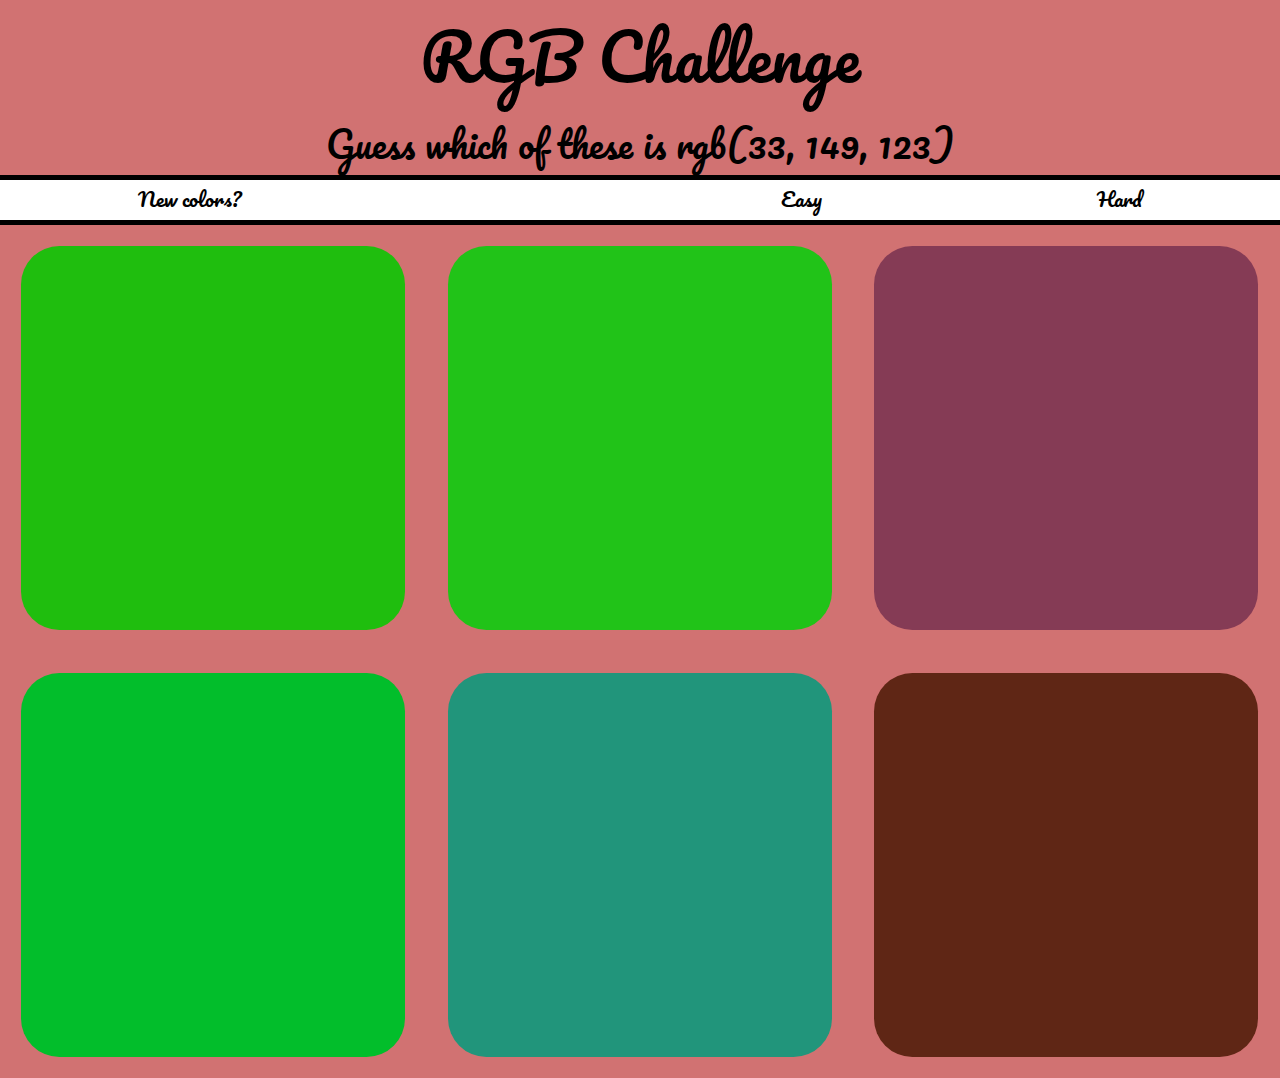
<file: simple_game/index.html>
<!DOCTYPE html>
<html>
<head>
    <meta charset="utf-8" />
    <title>RGB</title>
    <meta name="viewport" content="width=device-width, initial-scale=1">
    <link rel="stylesheet" type="text/css" media="screen" href="main.css" />
    <link href="https://fonts.googleapis.com/css?family=Pacifico" rel="stylesheet">
</head>
<body>
    
    <div id="page-title">RGB Challenge</div>
    <div id="page-sub-title"></div>
    
    <div id="navbar">
        <button class="nav-content" id="restart">New colors?</button>
        <div class="nav-content" id="status"></div>
        <button class="nav-content" id="easy-mode" class="diffucult">Easy</button>
        <button class="nav-content" id="hard-mode" class="diffucult">Hard</button>
    </div>

    <div id="squares-container">
        <!-- <div id="square"></div>  x6 || x3 --> 
    </div>

    <script src="main.js"></script>
</body>
</html>
</file>
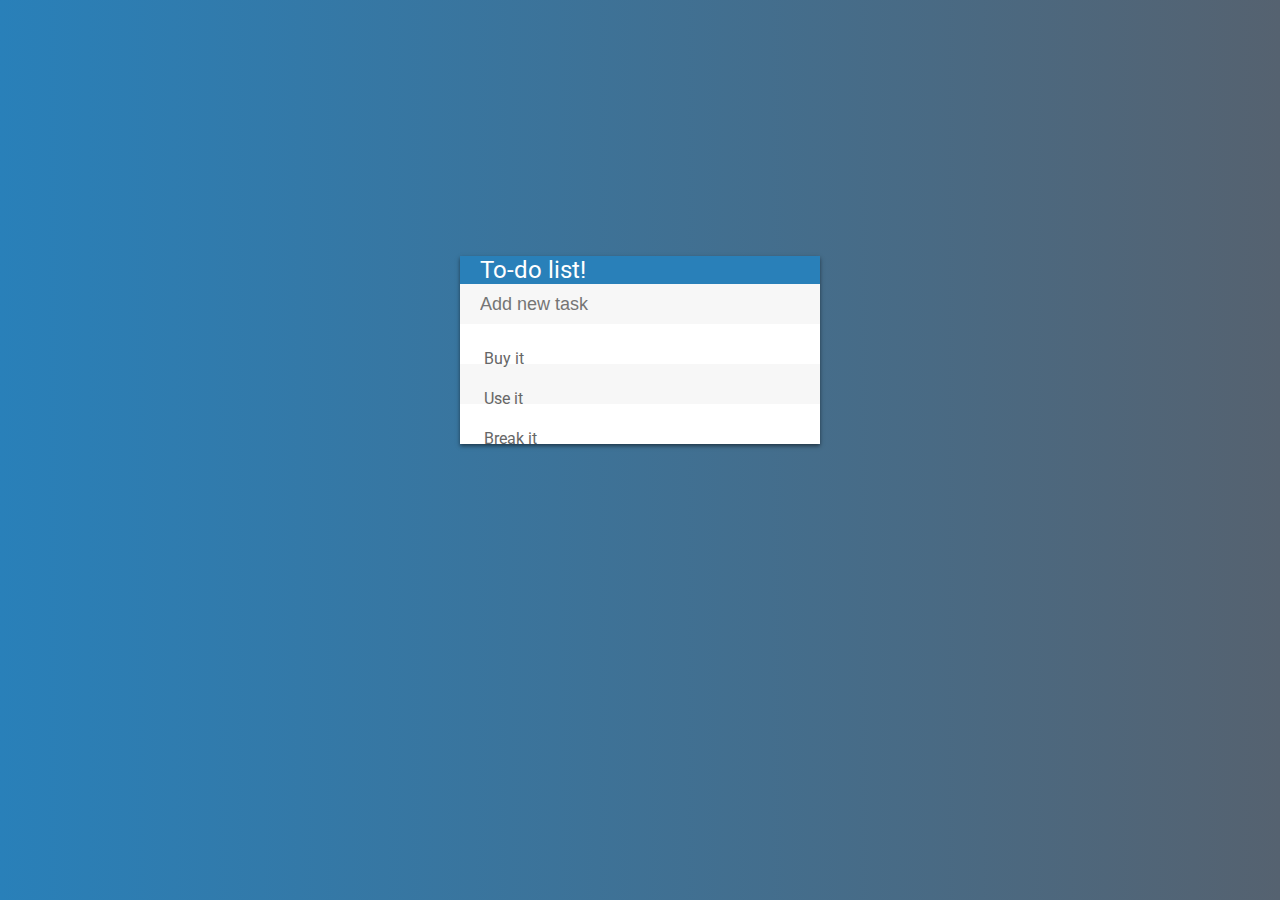
<file: to_do_list/index.html>
<!DOCTYPE html>
<html lang="pt-BR">
<head>
    <meta charset="UTF-8">
    <title>To-do list</title>
    <link rel="stylesheet" href="../to_do_list/assets/css/styles.css">
    <link href="https://fonts.googleapis.com/css?family=Roboto" rel="stylesheet">
    <link rel="stylesheet" href="https://use.fontawesome.com/releases/v5.5.0/css/all.css" integrity="sha384-B4dIYHKNBt8Bc12p+WXckhzcICo0wtJAoU8YZTY5qE0Id1GSseTk6S+L3BlXeVIU" crossorigin="anonymous">
    <script src="../to_do_list/assets/js/lib/jquery-3.3.1.js"></script>
</head>
<body>
    <div id="general-container">
        <div id="header">
            <h1>To-do list!</h1>
            <i id="show-new-task" class="fas fa-angle-down"></i>
        </div>
        <input id="new-task" type="text" placeholder="Add new task">
        <ul id="tasks">
                <li><span><i class="fas fa-trash"></i></span> Buy it</li>
                <li><span><i class="fas fa-trash"></i></span> Use it</li>
                <li><span><i class="fas fa-trash"></i></span> Break it</li>
        </ul>
    </div>
    


    <script src="../to_do_list/assets/js/index.js"></script>
</body>
</html>
</file>
<file: simple_game/main.css>
* {
    box-sizing: border-box;
}

body {
    font-family: 'Pacifico', cursive;
    font-size: 4em;
    background-color: #d17272;
    margin: 0;
}

#page-title, #page-sub-title {
    display: flex;
    justify-content: center;
    text-align: center;
}

#page-sub-title {
    font-size: calc(4em - 220px);
    text-align: center;
}

#navbar {
    display: flex;
    justify-content: space-around;
    background-color: white;
    border-top: 5px solid black;
    border-bottom: 5px solid black;
    height: 50px;
}

#restart, #easy-mode, #hard-mode, #status {
    font-family: 'Pacifico', cursive;
    border: 0;
    background-color: inherit;
    height: 30px;
    font-size: 20px;
    transition: all 0.6s;
}

#square {
    background-color: black;
    width: 30%;
    margin: 1.66%;
    padding: 0 0 30% 0;
    float: left;
    border-radius: 10%;
    transition: background 0.3s;
}

.nav-content:hover {
    color: lightcoral;
}
</file>
<file: to_do_list/assets/css/styles.css>
body {
    margin: 0;
    font-family: 'Roboto', sans-serif;
    background: #4ECDC4;  
    background: -webkit-linear-gradient(to left, #556270, #2980b9);  
    background: linear-gradient(to left, #556270, #2980b9); 


}

#header {
    display: flex;
    justify-content: space-between;
    background-color: #2980b9;
}

h1 {
    margin: 0;
    padding-left: 20px;
    color: white;
    font-size: 24px;
    font-weight: normal;
}

div i {
    margin: auto 0;
    padding-right:20px;
    color: white;
}

#tasks {
    list-style: none;
    margin: 0;
    padding: 0;
}

#new-task {
    outline: none;
    border: 0;
    background-color: #f7f7f7;
    width: 100%;
    padding: 13px 13px 13px 20px;
    height: 40px;
    font-size: 18px;
    box-sizing: border-box;
}

#new-task:focus {
    background-color: #fff;
    border: 3px solid #2980b9;
}

li {
    background-color: white;
    height: 40px;
    line-height: 40px;
    color: #666;
    user-select: none;
}

li:nth-child(2n) {
    background-color: #f7f7f7;
}

li i {
    color: white;
    padding: 0;
}

li:hover span {
    width: 40px;
    opacity: 1;
}

span {
    background-color: #e74c3c;
    height: 40px;
    margin-right: 20px;
    text-align: center;
    width: 0;
    display: inline-block;
    transition: 0.2s linear;
    opacity: 0;
}

#general-container {
    border: none;
    max-width: 360px;
    margin: 20% auto;
    box-shadow: 0 2px 4px 0 rgba(0, 0, 0, 0.5);
}

.completed {
    color: gray;
    text-decoration: line-through;
}
</file>
